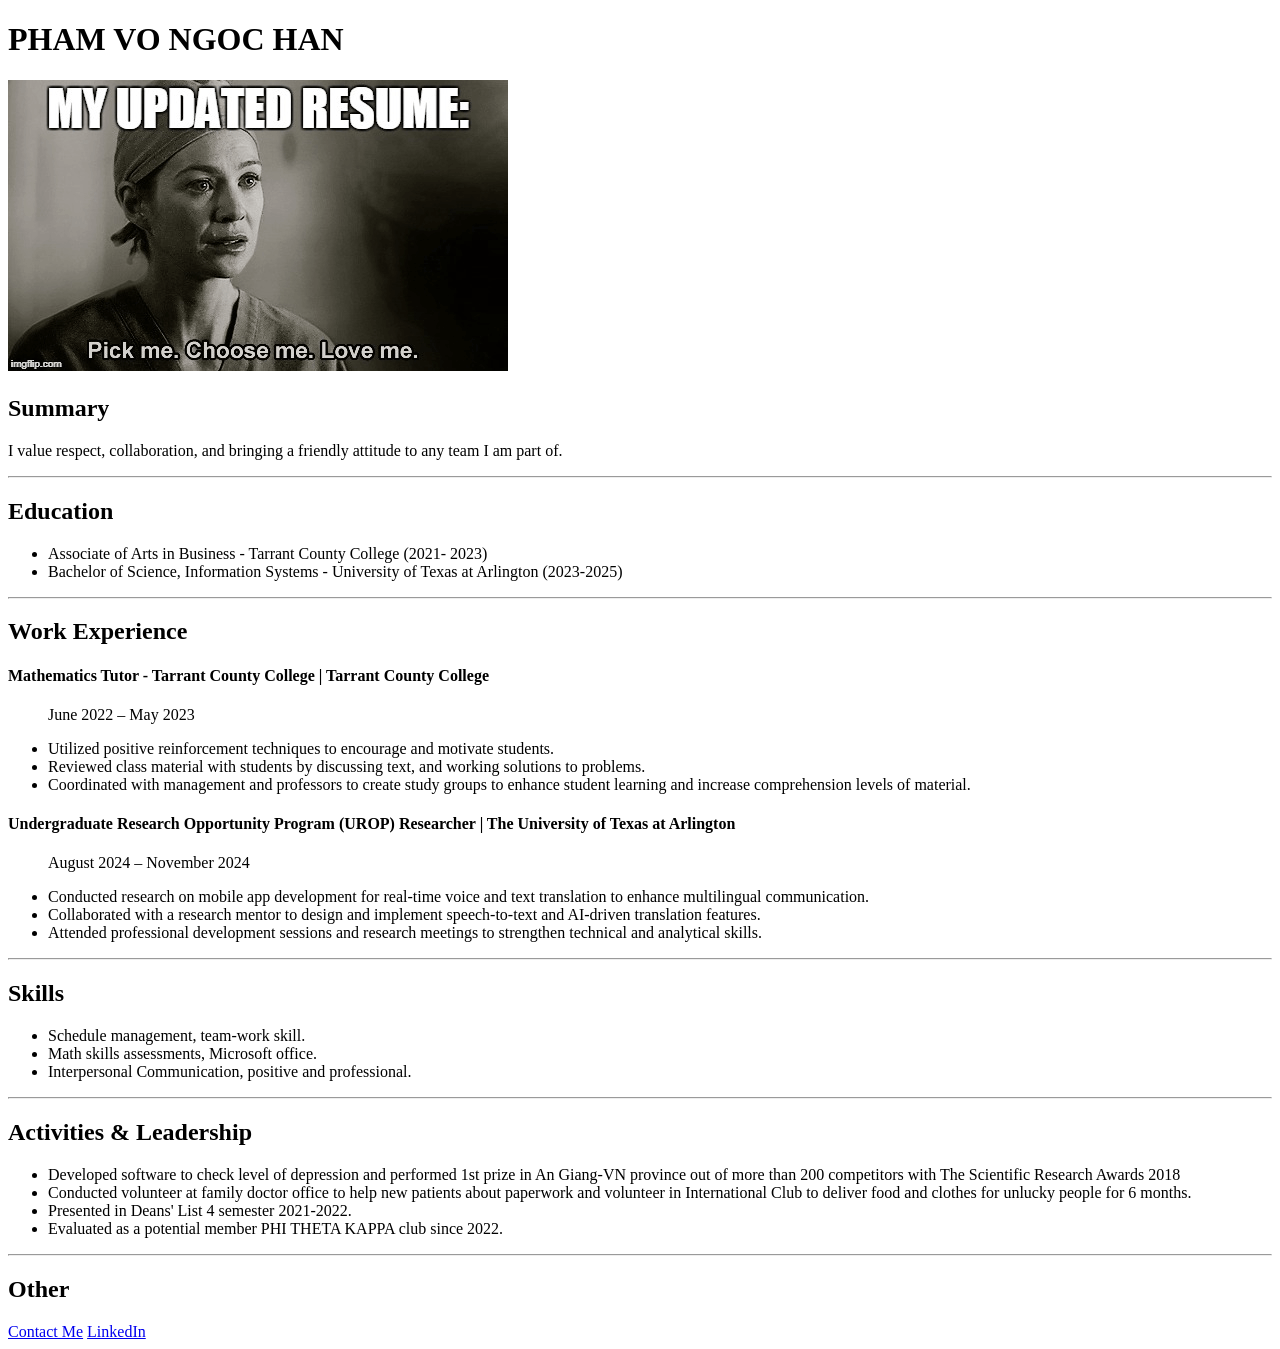
<file: images/index.html>
<!DOCTYPE html>
<html>
<head>
  <title>MY RESUME</title>
</head>
<body>
  <header>
   <h1>PHAM VO NGOC HAN</h1>
   <img src="./resume_meme_8.png" alt="meme">
  </header>
  
  <main>

   <h2>Summary</h2>
   <p>I value respect, collaboration, and bringing a friendly attitude to any team I am
  part of.</p>
   <hr>
   <h2>Education</h2>
    <ul>
        <li>Associate of Arts in Business - Tarrant County College (2021- 2023) </li>
        <li>Bachelor of Science, Information Systems - University of Texas at Arlington (2023-2025)</li>
      
    </ul>

  <hr>
  <h2>Work Experience</h2>
    <h4>
        Mathematics Tutor - Tarrant County College | Tarrant County College 
    </h4>
    <ul>
        <p>June 2022 – May 2023</p>
        <li>Utilized positive reinforcement techniques to encourage and motivate students.</li>
        <li>Reviewed class material with students by discussing text, and working solutions to problems.</li>
        <li>Coordinated with management and professors to create study groups to enhance student learning and increase comprehension levels of material.</li>
    </ul>
    <h4>
        Undergraduate Research Opportunity Program (UROP) Researcher | The University of Texas at Arlington 
    </h4>
    <ul>
        <p>August 2024 – November 2024</p>
        <li>Conducted research on mobile app development for real-time voice and text translation to enhance multilingual communication.</li>
        <li>Collaborated with a research mentor to design and implement speech-to-text and AI-driven translation features.</li>
        <li>Attended professional development sessions and research meetings to strengthen technical and analytical skills.</li>
    </ul>
  <hr>
  <h2>Skills</h2>
   <ul>
        <li>Schedule management, team-work skill.</li>
        <li>Math skills assessments, Microsoft office.</li>
        <li>Interpersonal Communication, positive and professional.</li>
   </ul>
   <hr>
    <h2> Activities & Leadership </h2>
        <ul>
            <li>Developed software to check level of depression and performed 1st prize in An Giang-VN province out of more than 200 competitors with The Scientific Research Awards 2018</li>
            <li>Conducted volunteer at family doctor office to help new patients about paperwork and volunteer in International Club to deliver food and clothes for unlucky people for 6 months.</li>
            <li>Presented in Deans' List 4 semester 2021-2022.</li>
            <li>Evaluated as a potential member PHI THETA KAPPA club since 2022.</li>
        </ul>
    <hr>
  </main>

  <footer>
    <h2> Other</h2>
    <a href="contact.html"> Contact Me</a>
    <a href="https://www.linkedin.com/in/pham-vo-ngoc-han-5652a928a/"> LinkedIn</a>
  </footer>
  
</body>
</html>
</file>
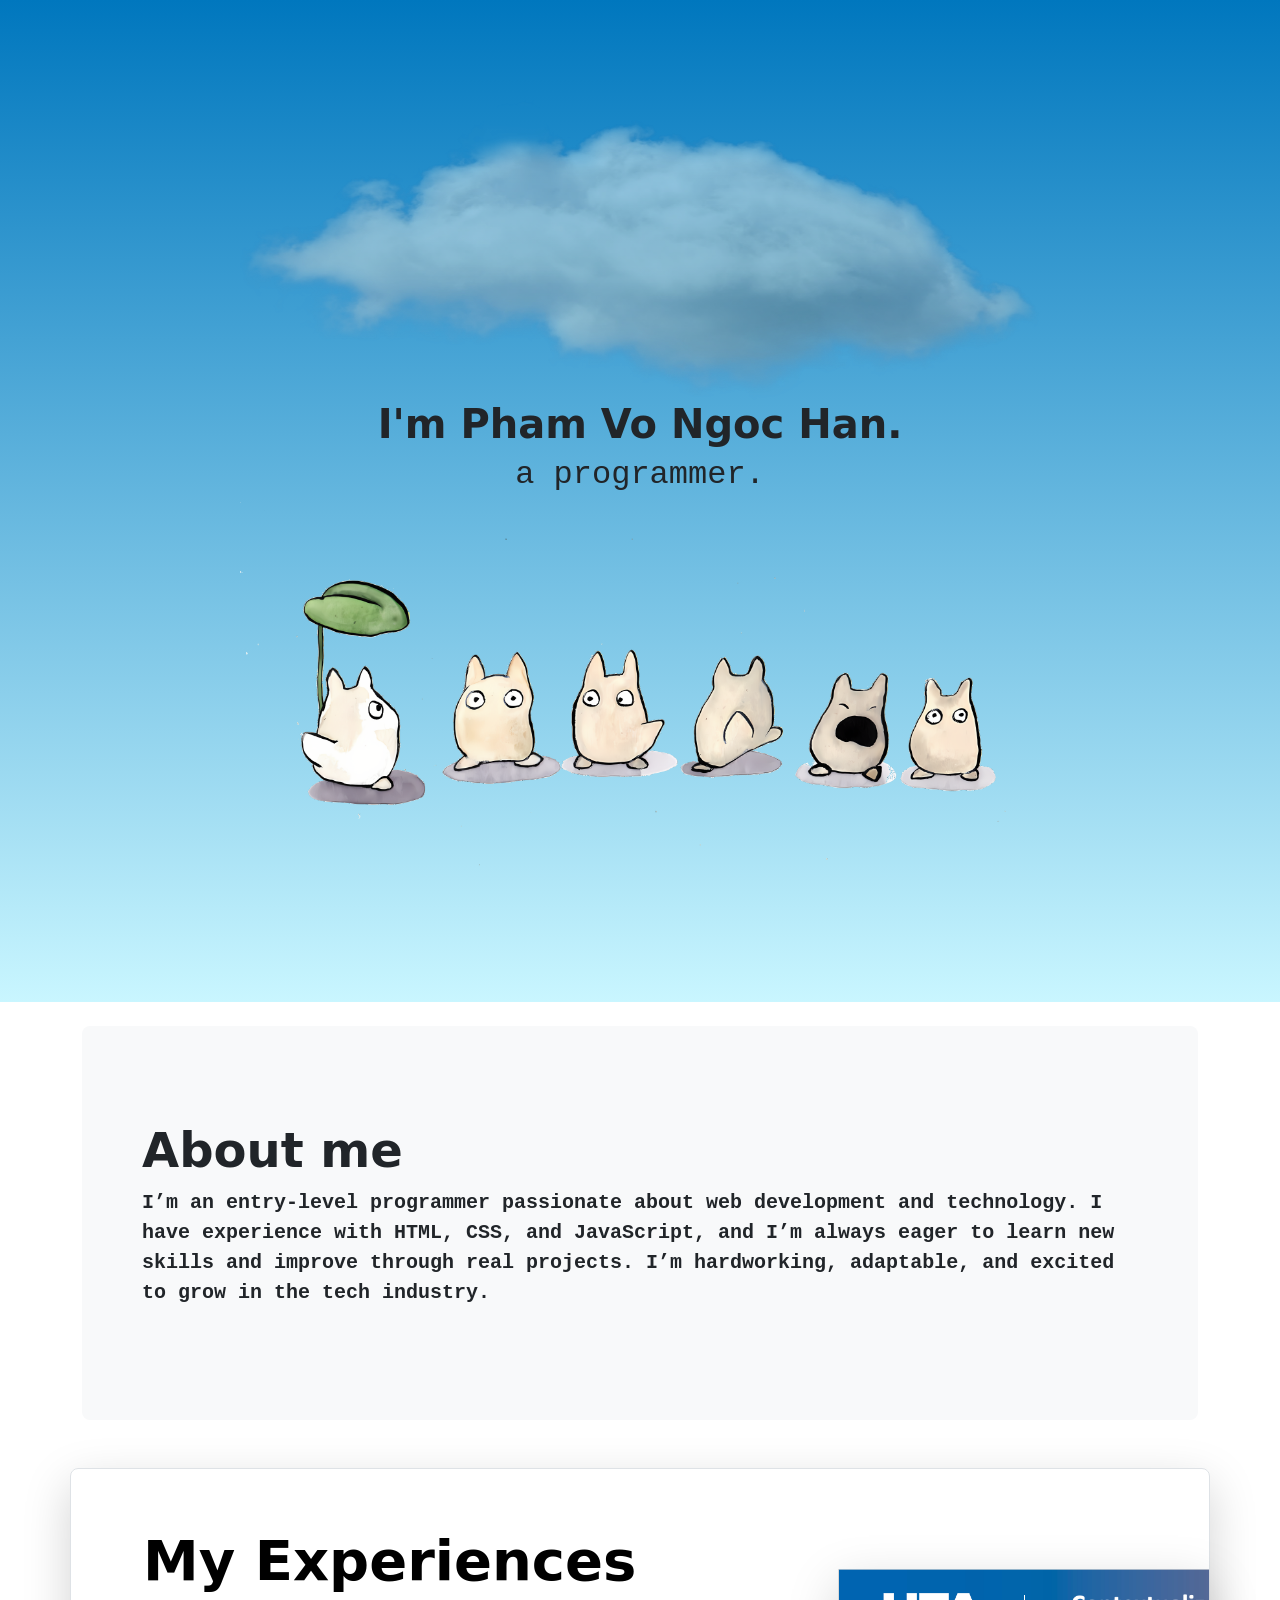
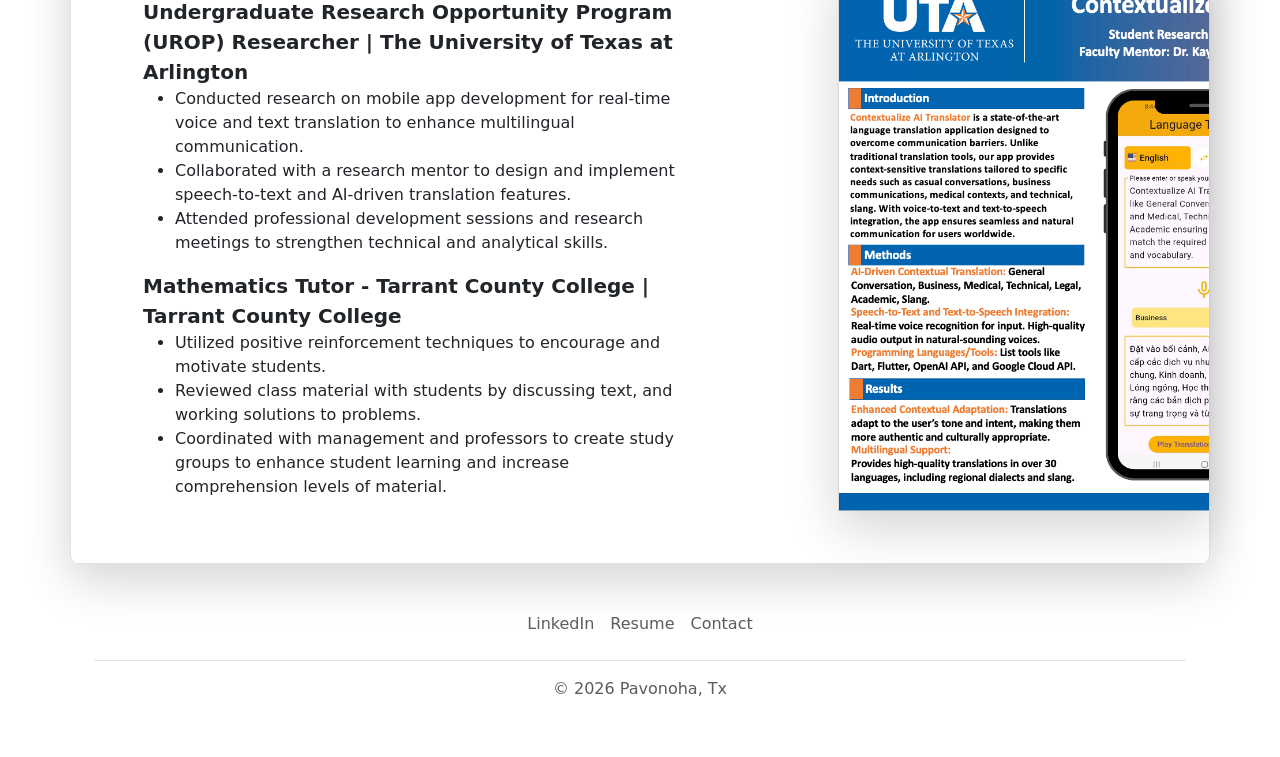
<file: mywebsite.html>
<!DOCTYPE html>
<html>
<head>
    <title>Pham Vo Ngoc Han</title>
    <meta charset="UTF-8">
  <title>External</title>
  <link rel="stylesheet" href="./clothes.css"/>
  <link href="https://cdn.jsdelivr.net/npm/bootstrap@5.3.0-alpha3/dist/css/bootstrap.min.css" rel="stylesheet"
    integrity="sha384-KK94CHFLLe+nY2dmCWGMq91rCGa5gtU4mk92HdvYe+M/SXH301p5ILy+dN9+nJOZ" crossorigin="anonymous">
</head>
 <body cz-shortcut-listen="true">
  <div class="top-container">
    <img class="cloud" src="./images/cloud-8102.png" alt="cloud" width="800" height="300">
    <div class="title-text">
      <h1 style="font-weight: 700">I'm Pham Vo Ngoc Han.</h1>
      <h2 style="font-family: 'Courier New', Courier, monospace;">a <span class="pro">pro</span>grammer.</h2>
    </div>
    <img class="cute" src="./images/cute.png" alt="cute" height="400" width="800">
  </div>

  <div class="container py-4 align-items-center">
   <div class="p-5 mb-4 bg-body-tertiary rounded-3"> 
     <div class="container-fluid py-5"> 
       <h1 class="display-5 fw-bold">About me</h1> 
       <p class="aboutme" style="font-weight: 600; font-family: 'Courier New', Courier, monospace;font-size: 20px;">I’m an entry-level programmer passionate about web development and technology. I have experience with HTML, CSS, and JavaScript, and I’m always eager to learn new skills and improve through real projects. 
         I’m hardworking, adaptable, and excited to grow in the tech industry.</p> 
       </div> 
     </div>
  </div>
 

  <div class="container"> 
    <div class="row p-4 pb-0 pe-lg-0 pt-lg-5 align-items-center rounded-3 border shadow-lg"> 
      <div class="col-lg-7 p-3 p-lg-5 pt-lg-3">
         <h1 class="display-4 fw-bold lh-1 text-body-emphasis">My Experiences</h1> 
         <p1 class="lead" style="font-weight: 600;">Undergraduate Research Opportunity Program (UROP) Researcher | The University of Texas at Arlington 
        </p1> 
        <ul>
          <li>Conducted research on mobile app development for real-time voice and text translation to enhance multilingual communication.</li>
          <li>Collaborated with a research mentor to design and implement speech-to-text and AI-driven translation features.</li>
          <li>Attended professional development sessions and research meetings to strengthen technical and analytical skills.</li>
      </ul>
         <p2 class="lead" style="font-weight: 600" >Mathematics Tutor - Tarrant County College | Tarrant County College 
        </p2>
        <ul>
          <li>Utilized positive reinforcement techniques to encourage and motivate students.</li>
          <li>Reviewed class material with students by discussing text, and working solutions to problems.</li>
          <li>Coordinated with management and professors to create study groups to enhance student learning and increase comprehension levels of material.</li>
      </ul>
    </div>
    <div class="col-lg-4 offset-lg-1 p-0 overflow-hidden shadow-lg"> 
      <img class="rounded-lg-3" src="./images/r.png" alt="" width="720"> </div>
    </div>

    <div class="container"> 
      <footer class="py-3 my-4"> 
        <ul class="nav justify-content-center border-bottom pb-3 mb-3"> 
          <li class="nav-item"><a href="https://www.linkedin.com/in/pham-vo-ngoc-han-5652a928a/" class="nav-link px-2 text-body-secondary">LinkedIn</a></li> 
          <li class="nav-item"><a href="./images/index.html" class="nav-link px-2 text-body-secondary">Resume</a></li> 
          <li class="nav-item"><a href="./images/contact.html" class="nav-link px-2 text-body-secondary">Contact</a></li>
         </li>
         </ul>
            <p class="text-center text-body-secondary">© 2026 Pavonoha, Tx</p> </footer> 
    </div>
 </body>
  

     






   



 


 
</html>
</file>
<file: clothes.css>
.top-container {
    background: linear-gradient(#0077be, #c9f6ff); ;
    text-align: center;
    padding-top: 100px;
    padding-bottom: 100px;
}
.h1 {
    font-family: 'Courier New', Courier, monospace;

}
</file>
